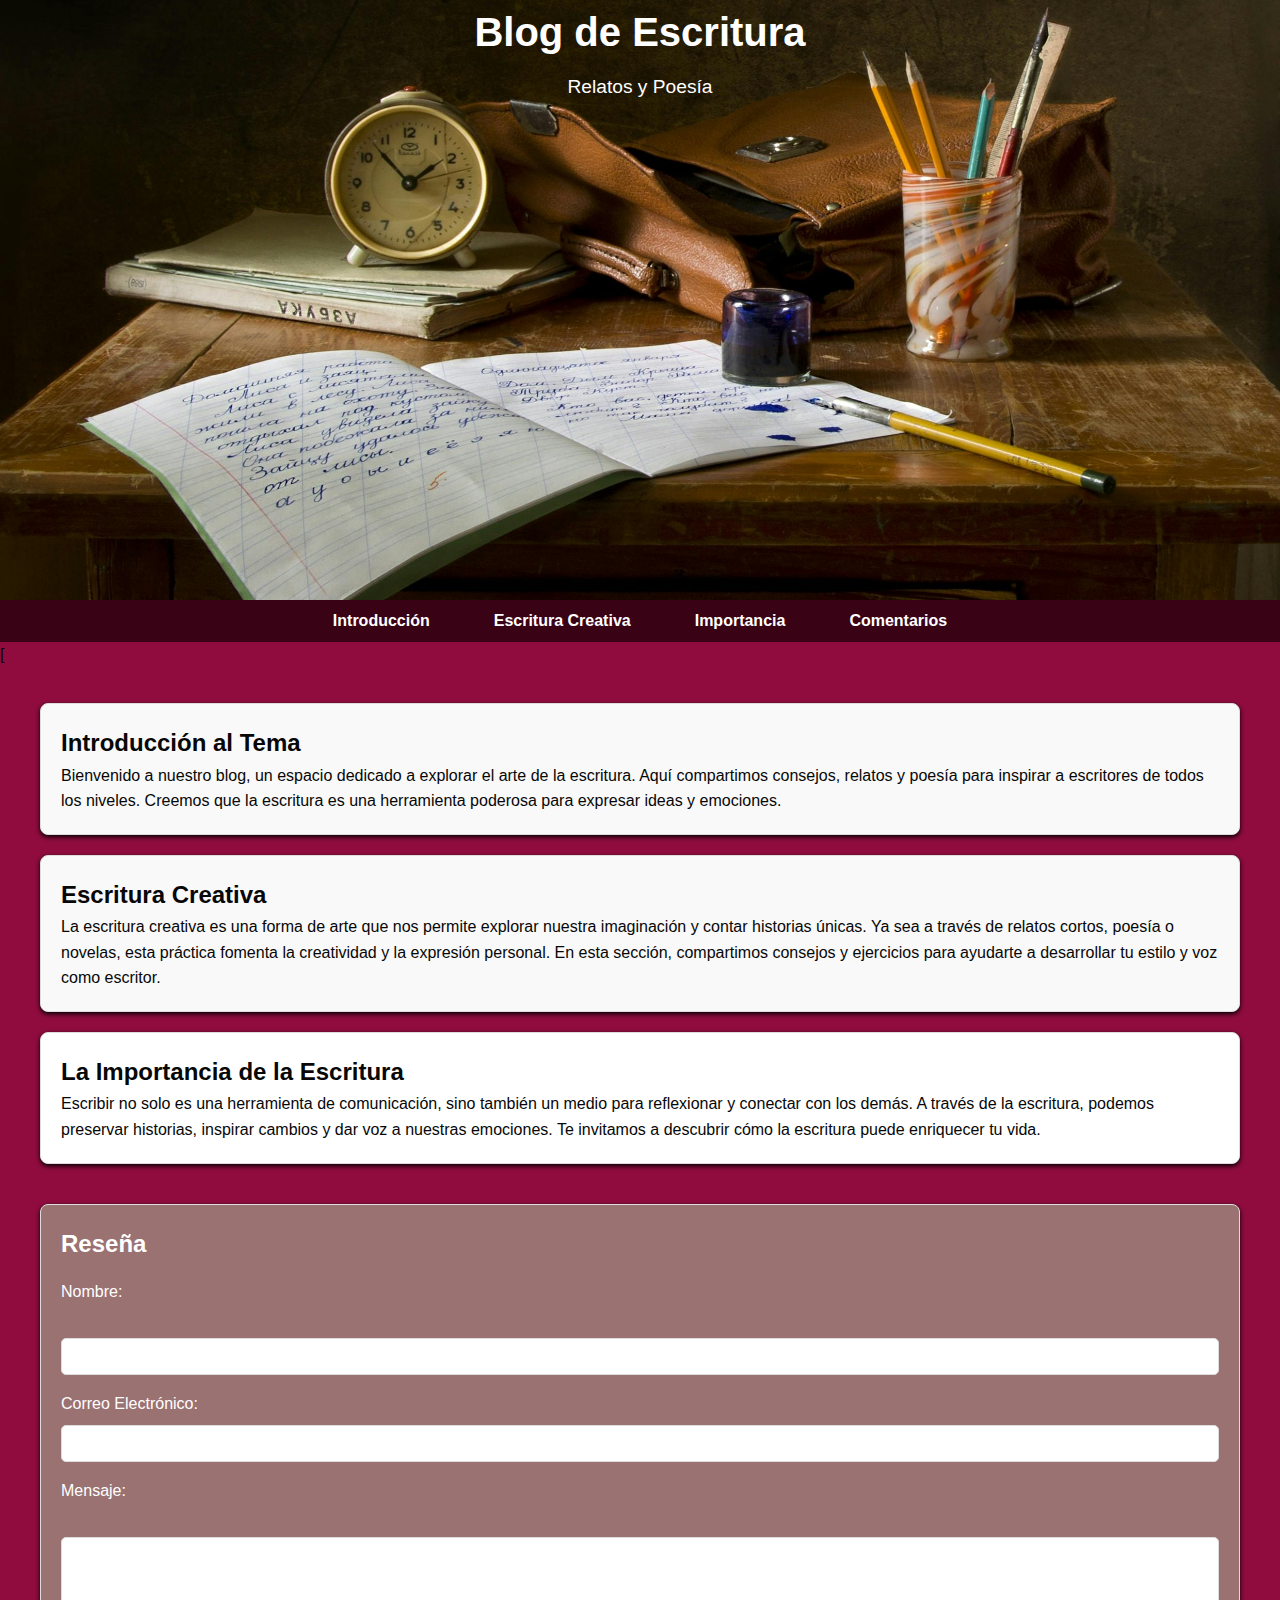
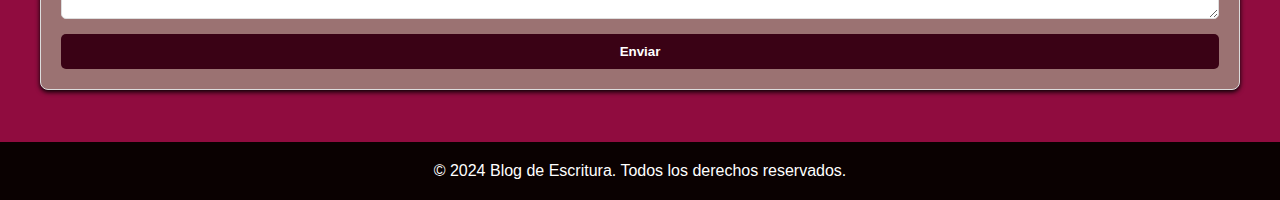
<file: index.html>
<!DOCTYPE html>
<html lang="es">
<head>
    <meta charset="UTF-8">
    <meta name="viewport" content="width=device-width, initial-scale=1.0">
    <meta name="description" content="Blog de escritura para compartir relatos, poesía y consejos para escritores.">
    <meta name="keywords" content="escritura, blog, relatos, poesía, consejos, escritores">
    <meta name="author" content="Tu Nombre">
    <title>Blog de Escritura</title>
    <link rel="stylesheet" href="styles.css">
</head>
<body>
    <header>
        <div class="container">
            <h1>Blog de Escritura</h1>
            <p>Relatos y Poesía</p>
        </div>
    </header>

    <nav>
        <ul>
            <li><a href="#introduccion">Introducción</a></li>
            <li><a href="#escritura-creativa">Escritura Creativa</a></li>
            <li><a href="#importancia">Importancia</a></li>
            <li><a href="#contacto">Comentarios</a></li>
        </ul>
    </nav>

    [<main class="flex-container">
        <div class="sections">
        <!-- Sección de Introducción al tema -->
        <section id="introduccion">
            <h2>Introducción al Tema</h2>
            <p>Bienvenido a nuestro blog, un espacio dedicado a explorar el arte de la escritura. Aquí compartimos consejos, relatos y poesía para inspirar a escritores de todos los niveles. Creemos que la escritura es una herramienta poderosa para expresar ideas y emociones.</p>
        </section>

        <!-- Sección sobre Escritura Creativa -->
        <section id="escritura-creativa">
            <h2>Escritura Creativa</h2>
            <p>La escritura creativa es una forma de arte que nos permite explorar nuestra imaginación y contar historias únicas. Ya sea a través de relatos cortos, poesía o novelas, esta práctica fomenta la creatividad y la expresión personal. En esta sección, compartimos consejos y ejercicios para ayudarte a desarrollar tu estilo y voz como escritor.</p>
        </section>

        <!-- Sección sobre la importancia de la escritura -->
        <section id="importancia">
            <h2>La Importancia de la Escritura</h2>
            <p>Escribir no solo es una herramienta de comunicación, sino también un medio para reflexionar y conectar con los demás. A través de la escritura, podemos preservar historias, inspirar cambios y dar voz a nuestras emociones. Te invitamos a descubrir cómo la escritura puede enriquecer tu vida.</p>
        </section>
    </div>

        <!-- Sección de Formulario de Contacto -->
        <section id="contacto">
            <h2>Reseña</h2>
            <form action="/enviar" method="post">
                <label for="nombre">Nombre:</label><br>
                <input type="text" id="nombre" name="nombre" required><br>

                <label for="email">Correo Electrónico:</label>
                <input type="email" id="email" name="email" required><br>

                <label for="mensaje">Mensaje:</label><br>
                <textarea id="mensaje" name="mensaje" rows="4" required></textarea><br> 

                <button type="submit">Enviar</button>
            </form>
        </section>
    </main>
    

    <footer>
        <p>&copy; 2024 Blog de Escritura. Todos los derechos reservados.</p>
    </footer>
</body>
</html>
</file>
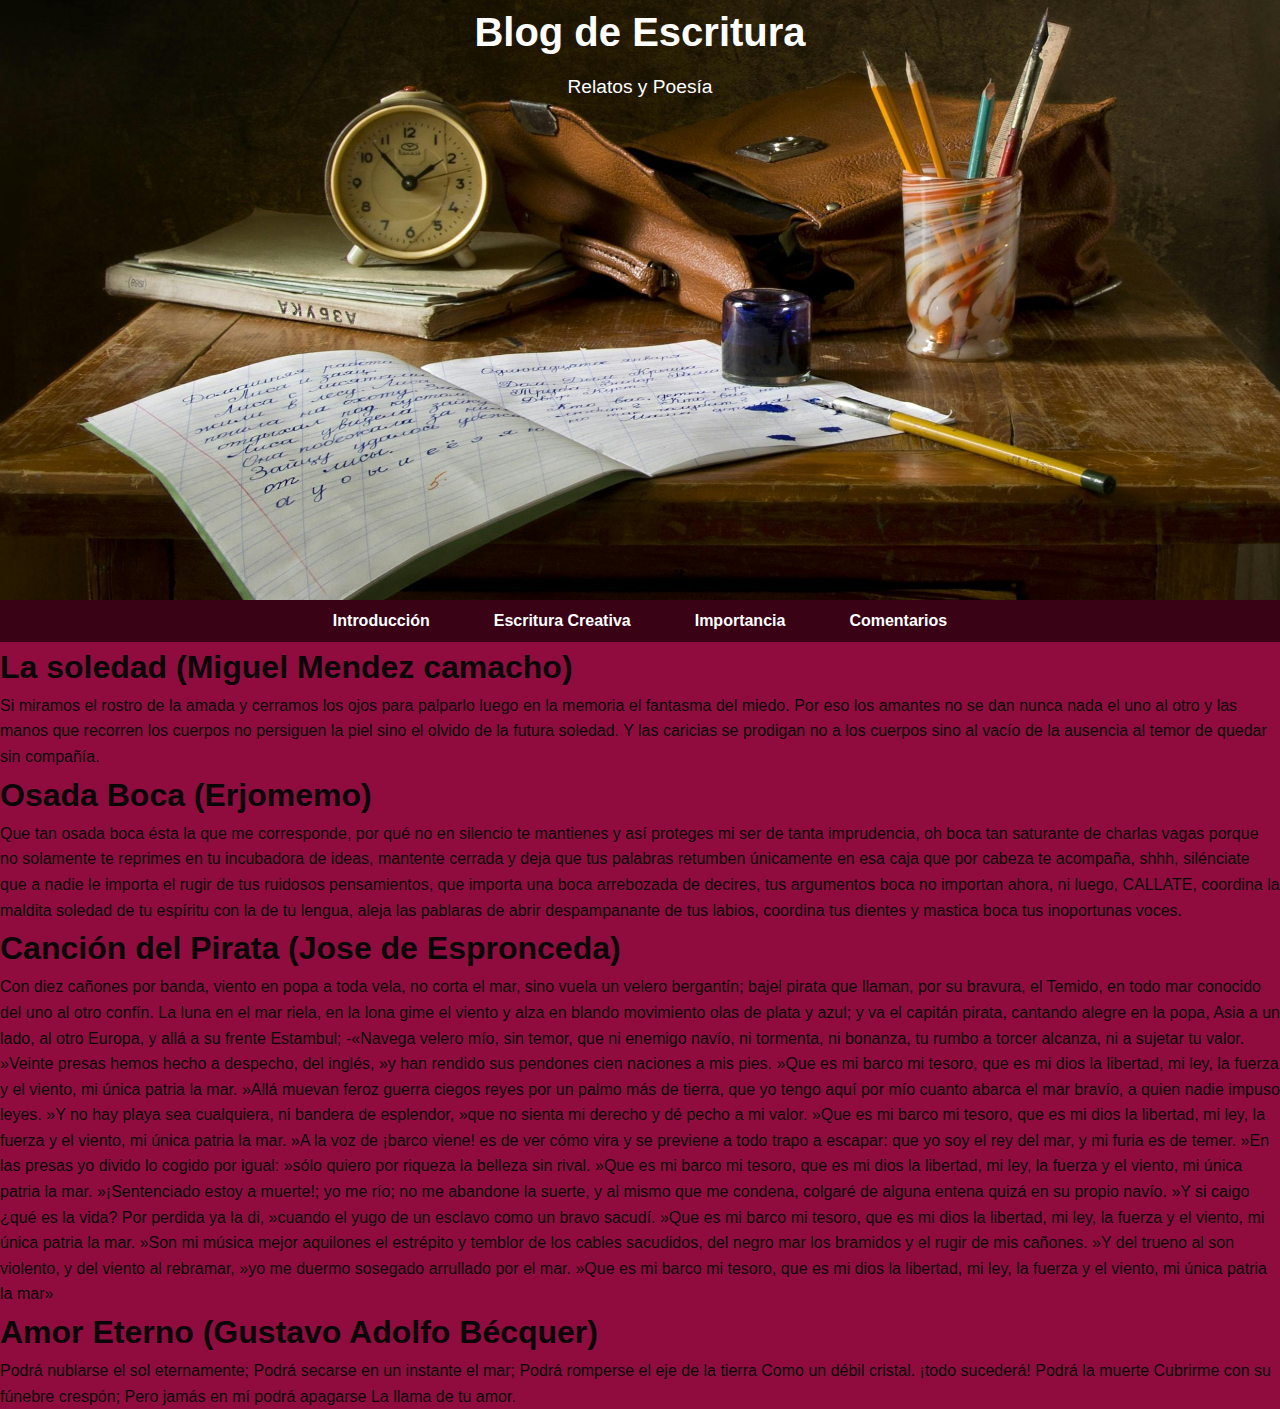
<file: escritos.html>
<!DOCTYPE html>
<html lang="en">
<head>
<link rel="stylesheet" href="/styles.css">

    <meta charset="UTF-8">
    <meta name="viewport" content="width=device-width, initial-scale=1.0">
    <title>Escritos</title>
</head>
<body>
    <header>
        <div class="container">
            <h1>Blog de Escritura</h1>
            <p>Relatos y Poesía</p>
        </div>
    </header>

    <nav>
        <ul>
            <li><a href="#introduccion">Introducción</a></li>
            <li><a href="#escritura-creativa">Escritura Creativa</a></li>
            <li><a href="#importancia">Importancia</a></li>
            <li><a href="#contacto">Comentarios</a></li>
        </ul>
    </nav>
    <article>
        <h1>La soledad (Miguel Mendez camacho) </h1> 
      
          
<p> 

    Si miramos el rostro de la amada
    
    y cerramos los ojos
    
    para palparlo luego en la memoria
    
    el fantasma del miedo.
    
    Por eso los amantes
    
    no se dan nunca nada el uno al otro
    
    y las manos que recorren los cuerpos
    
    no persiguen la piel
    
    sino el olvido de la futura soledad.
    
    Y las caricias se prodigan
    
    no a los cuerpos
    
    sino al vacío de la ausencia
    
    al temor de quedar sin compañía.
    
     

</p>

    </article>
    
    <article>
        <h1>Osada Boca (Erjomemo) </h1> 
      
          
<p> 

Que tan osada boca ésta la que me corresponde, 
por qué no en silencio te mantienes y así proteges mi ser de tanta imprudencia,
oh boca tan saturante de charlas vagas porque 
no solamente te reprimes en tu incubadora de ideas, 
mantente cerrada y deja que tus palabras retumben únicamente en 
esa caja que por cabeza te acompaña, shhh, 
silénciate que a nadie le importa el rugir de tus ruidosos 
pensamientos, que importa una boca arrebozada de decires,
 tus argumentos boca no importan ahora, ni luego, CALLATE, 
coordina la maldita soledad de tu espíritu con la de tu lengua,
 aleja las pablaras de abrir despampanante de tus labios, 
coordina tus dientes y mastica boca tus inoportunas voces. 

     

</p>

    </article>

    <article>
        <h1>Canción del Pirata (Jose de Espronceda) </h1> 
      
        Con diez cañones por banda,
        viento en popa a toda vela,
        no corta el mar, sino vuela
        un velero bergantín;
        
        bajel pirata que llaman,
        por su bravura, el Temido,
        en todo mar conocido
        del uno al otro confín.
        
        La luna en el mar riela,
        en la lona gime el viento
        y alza en blando movimiento
        olas de plata y azul;
        
        y va el capitán pirata,
        cantando alegre en la popa,
        Asia a un lado, al otro Europa,
        y allá a su frente Estambul;
        
        -«Navega velero mío,
        sin temor,
        que ni enemigo navío,
        ni tormenta, ni bonanza,
        tu rumbo a torcer alcanza,
        ni a sujetar tu valor.
        
        
        
        »Veinte presas
        hemos hecho
        a despecho,
        del inglés,
        
        
        »y han rendido
        sus pendones
        cien naciones
        a mis pies.
        
        
        »Que es mi barco mi tesoro,
        que es mi dios la libertad,
        mi ley, la fuerza y el viento,
        mi única patria la mar.
        
        »Allá muevan feroz guerra
        ciegos reyes
        por un palmo más de tierra,
        que yo tengo aquí por mío
        cuanto abarca el mar bravío,
        a quien nadie impuso leyes.
        
        
        
        »Y no hay playa
        sea cualquiera,
        ni bandera
        de esplendor,
        
        
        »que no sienta
        mi derecho
        y dé pecho
        a mi valor.
        
        
        »Que es mi barco mi tesoro,
        que es mi dios la libertad,
        mi ley, la fuerza y el viento,
        mi única patria la mar.
        
        »A la voz de ¡barco viene!
        es de ver
        cómo vira y se previene
        a todo trapo a escapar:
        que yo soy el rey del mar,
        y mi furia es de temer.
        
        
        
        »En las presas
        yo divido
        lo cogido
        por igual:
        
        
        »sólo quiero
        por riqueza
        la belleza
        sin rival.
        
        
        »Que es mi barco mi tesoro,
        que es mi dios la libertad,
        mi ley, la fuerza y el viento,
        mi única patria la mar.
        
        »¡Sentenciado estoy a muerte!;
        yo me río;
        no me abandone la suerte,
        y al mismo que me condena,
        colgaré de alguna entena
        quizá en su propio navío.
        
        
        
        »Y si caigo
        ¿qué es la vida?
        Por perdida
        ya la di,
        
        
        »cuando el yugo
        de un esclavo
        como un bravo
        sacudí.
        
        
        »Que es mi barco mi tesoro,
        que es mi dios la libertad,
        mi ley, la fuerza y el viento,
        mi única patria la mar.
        
        »Son mi música mejor
        aquilones
        el estrépito y temblor
        de los cables sacudidos,
        del negro mar los bramidos
        y el rugir de mis cañones.
        
        
        
        »Y del trueno
        al son violento,
        y del viento
        al rebramar,
        
        
        »yo me duermo
        sosegado
        arrullado
        por el mar.
        
        
        »Que es mi barco mi tesoro,
        que es mi dios la libertad,
        mi ley, la fuerza y el viento,
        mi única patria la mar» 
<p> 

     

</p>

    </article>

    <article>
        <h1>Amor Eterno (Gustavo Adolfo Bécquer) </h1> 
      
          
<p> 

    Podrá nublarse el sol eternamente;
    Podrá secarse en un instante el mar;
    Podrá romperse el eje de la tierra
    Como un débil cristal.
    ¡todo sucederá! Podrá la muerte
    Cubrirme con su fúnebre crespón;
    Pero jamás en mí podrá apagarse
    La llama de tu amor. 

     

</p>

    </article>


</body>
</html>
</file>
<file: styles.css>
/* Reseteo básico */
* {
    margin: 0;
    padding: 0;
    box-sizing: border-box;
}

body {
    font-family: Arial, sans-serif;
    line-height: 1.6;
    background-color: #900c3f;
    color: #070707;
    margin: 0;
}

/* Estilo del encabezado */
header {
    background-image: url("banner.jpg");
    background-size: cover;
    background-position: center;
    height: 600px;
    width: 100;
}

header h1 {
    text-align: center;
    color: white;
    font-size: 2.5rem;
    margin-bottom: 0.5rem;
}

header p {
    font-size: 1.2rem;
    text-align: center;
    color: white;
}

/* Navegación */
nav {
    background-color: #3a0215;
}

nav ul {
    list-style: none;
    display: flex;
    justify-content: center;
    padding: 0.5rem 0;
}

nav ul li {
    margin: 0 1rem;
}

nav ul li a {
    color: white;
    text-decoration: none;
    font-weight: bold;
    padding: 0.5rem 1rem;
    transition: background-color 0.3s ease;
}

nav ul li a:hover {
    background-color: #010502;
    border-radius: 5px;
}

/* Contenedor principal */
main {
    display: flex;
    flex-direction: column;
    align-items: center;
    padding: 1rem;
}

/* Secciones */
section {
    width: 100%;
    max-width: 1200px;
    /* margin-bottom: 40px; */
    margin: 20px auto;
    padding: 20px;
    border: 1px solid #ddd;
    border-radius: 8px;
    background: #f9f9f9;
    box-shadow: 0 2px 5px rgba(0, 0, 0,2);
}

section#contacto {
    background: #9b7272;
    color: white;
}

section#importancia {
    background: white;
}

/* Formulario */
form label {
    display: block;
    margin-top: 1rem;
    color: #ffffff;
}

form input, 
form textarea, 
form button {
    width: 100%;
    padding: 10px;
    margin-top: 0.5rem;
    border: none;
    border-radius: 5px;
}

form input, form textarea {
    background: #ffffff;
    color: #000;
    border: 1px solid #ddd;
}

form button {
    background-color: #3a0215;
    color: white;
    font-weight: bold;
    cursor: pointer;
    transition: background-color 0.3s ease;
}

form button:hover {
    background-color: #010502;
}

/* Pie de página */
footer {
    text-align: center;
    padding: 1rem;
    background-color: #0a0101;
    color: white;
    margin-top: 1rem;
}

/* Adaptabilidad móvil */
@media (max-width: 768px) {
    main {
        flex-direction: column;
    }
}
</file>
